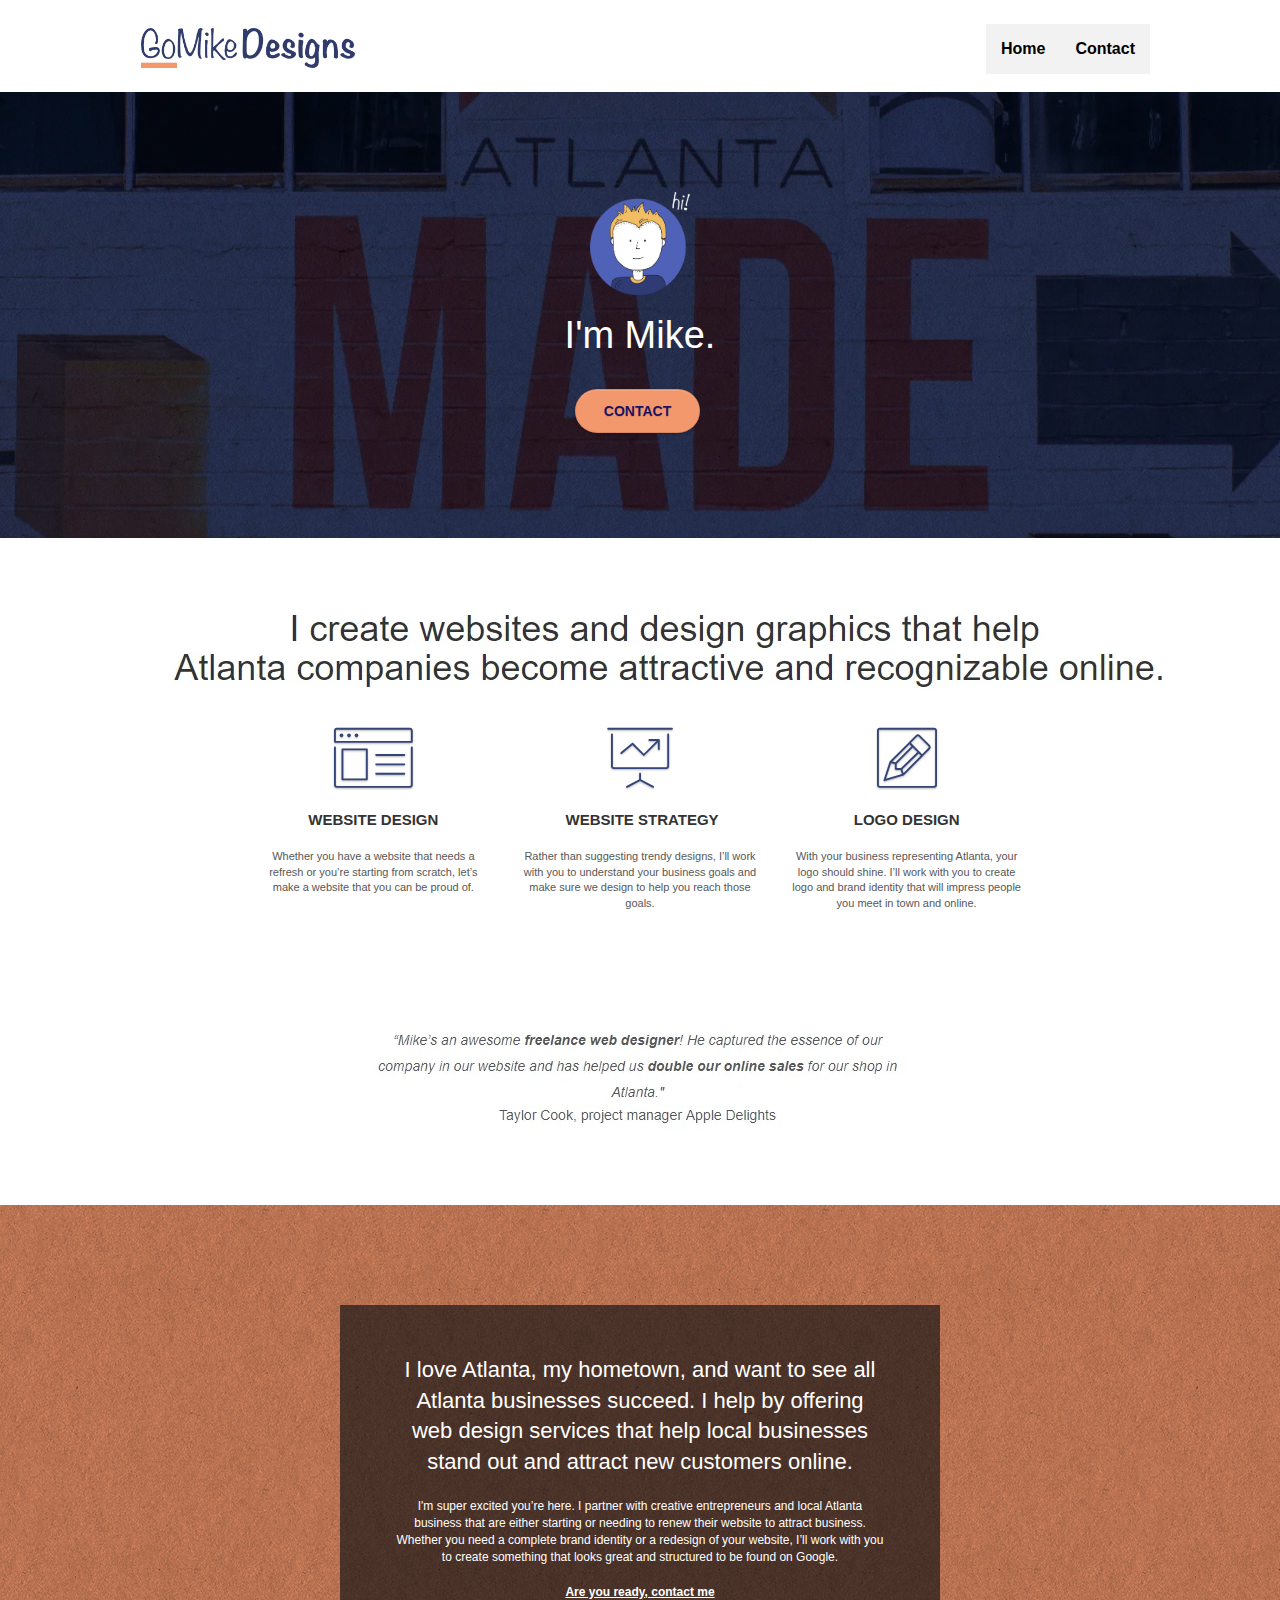
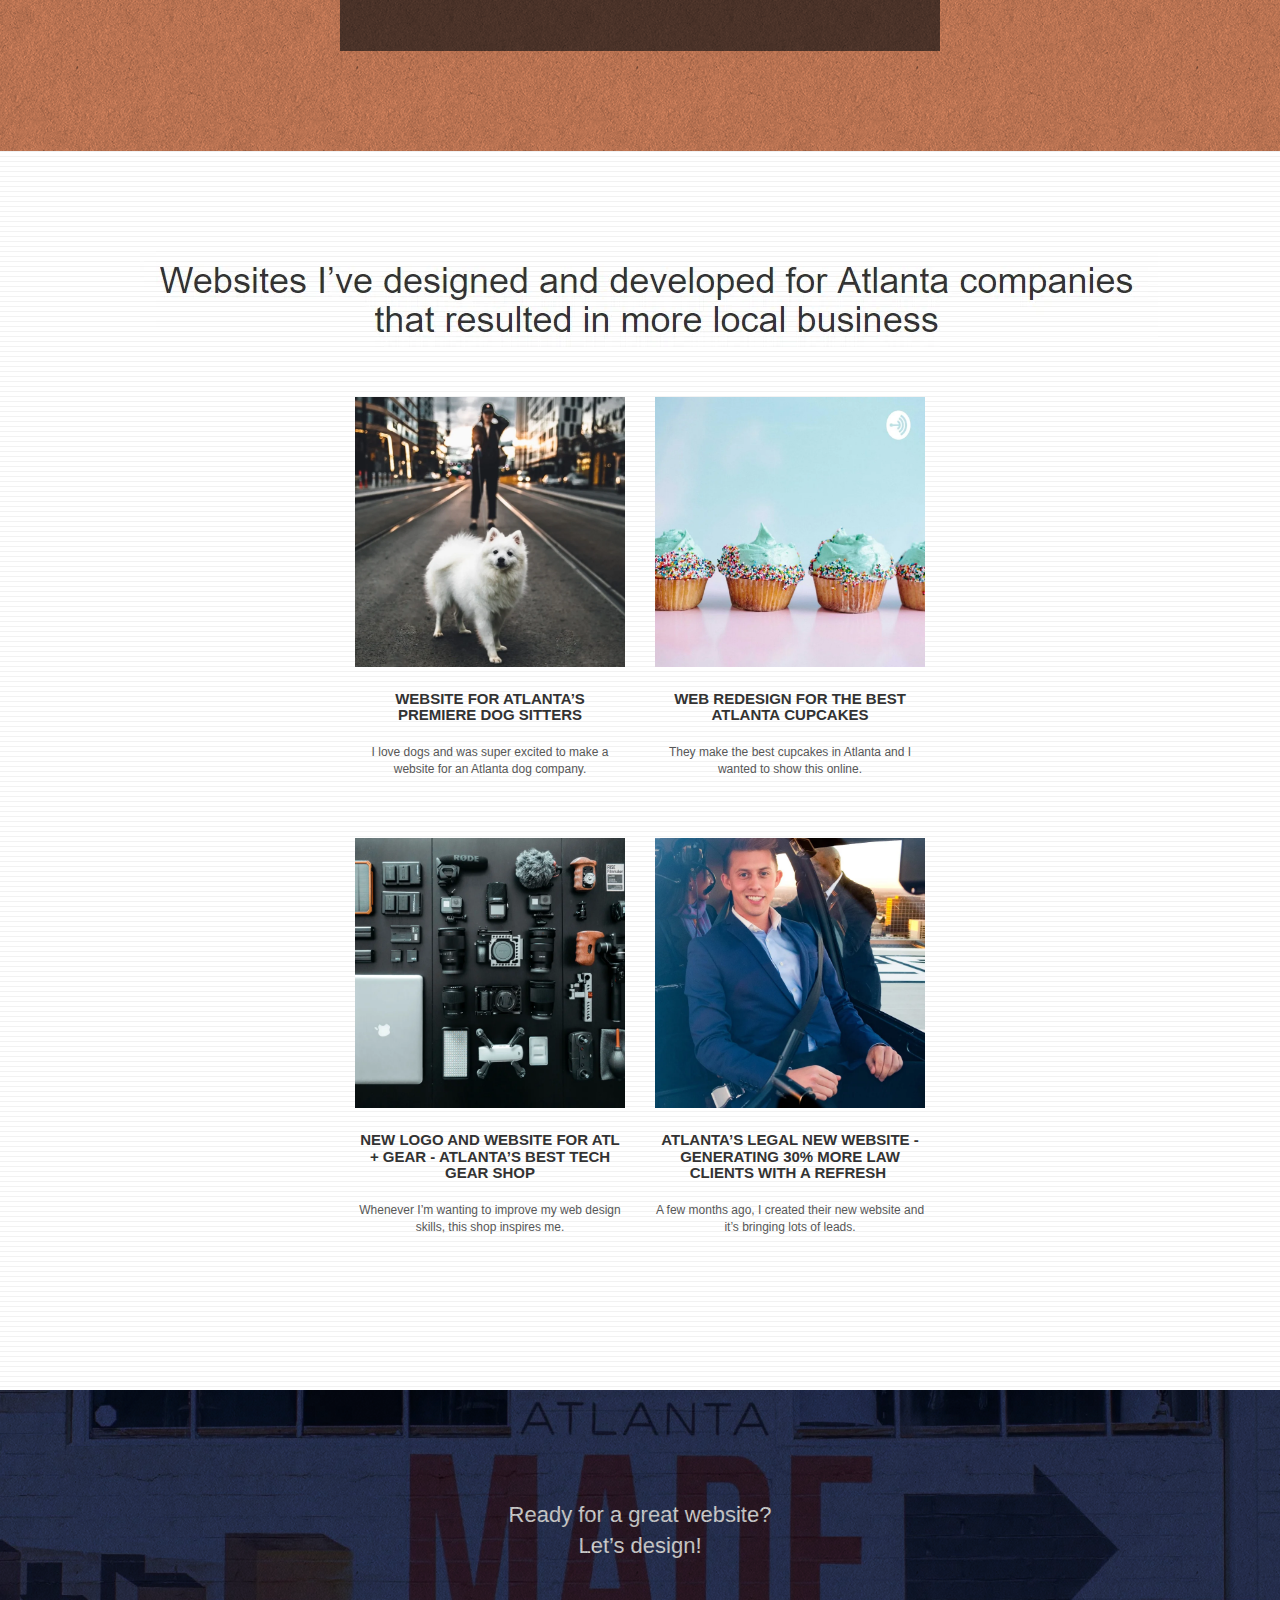
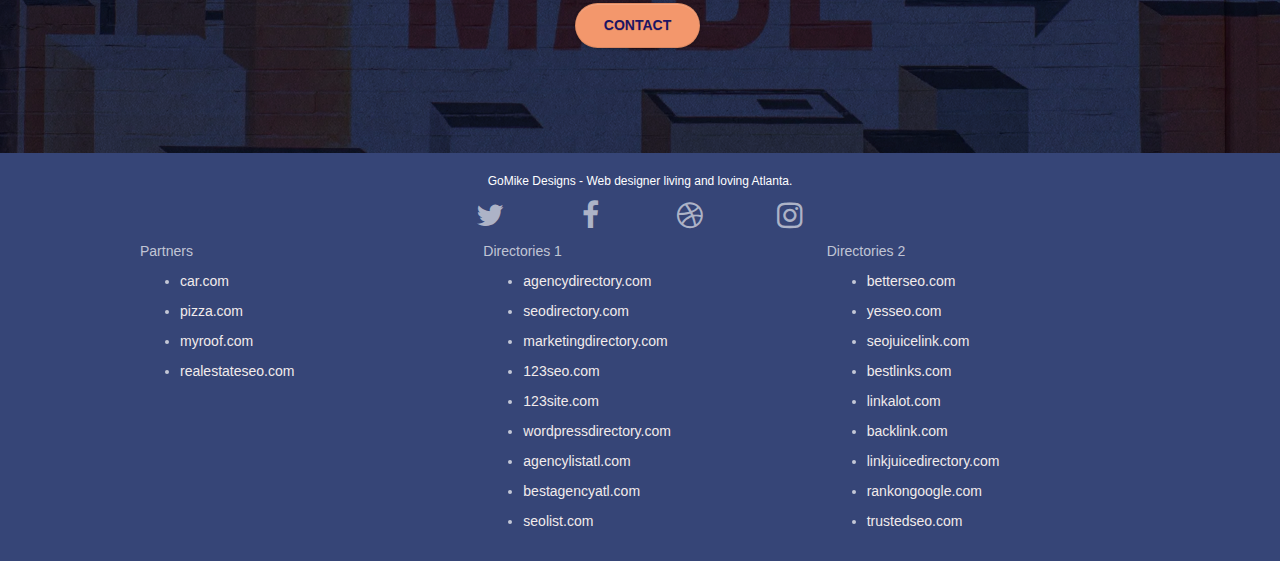
<file: index.html>
<!doctype html>
<html lang="en">

<head>
    <meta charset="utf-8">
    <meta name="keywords" content="web design, design agency, logo design atlanta">
    <meta name="description" content="I'm Mike and you should hire me to build your website">
    <meta name="viewport" content="width=device-width, initial-scale=1.0, viewport-fit=cover">
    <link rel="shortcut icon" type="image/png" href="./img/favicon.webp">

    <link rel="stylesheet" type="text/css" href="./css/bootstrap.css">
    <link rel="stylesheet" type="text/css" href="./css/style.css">
    <link rel="stylesheet" type="text/css" href="./css/font-awesome.css">
    <link rel="stylesheet" type="text/css" href="./css/et-line.css">


    <script src="./js/jquery-2.1.0.js"></script>
    <script src="./js/bootstrap.js"></script>
    <script src="./js/blocs.js"></script>
    <script src="./js/jquery.touchSwipe.js"></script>
    <script src="./js/gmaps.js"></script>

    <title>Mike the Web Developer</title>


    <!-- Analytics -->

    <!-- Analytics END -->

</head>

<body>
    <!-- Main container -->
    <main class="page-container">

        <!-- bloc-0 -->
        <header>
            <section class="bloc bgc-white l-bloc " id="bloc-0">
                <div class="container bloc-sm">
                    <nav class="navbar row">
                        <div class="navbar-header">

                            <a class="navbar-brand" href="index.html"><img src="img/atlanta-web-design-logo.webp" alt="Go Mike Design Logo" height="40" /></a>

                            <button id="nav-toggle" type="button" class="ui-navbar-toggle navbar-toggle" data-toggle="collapse" data-target=".navbar-1">
					<span class="sr-only">Toggle navigation</span><span class="icon-bar"></span><span class="icon-bar"></span><span class="icon-bar"></span>
				</button>
                        </div>
                        <div class="collapse navbar-collapse navbar-1 special-dropdown-nav">
                            <ul class="site-navigation nav navbar-nav">
                                <li>
                                    <a href="index.html">Home</a>
                                </li>
                                <li>
                                </li>
                                <li>
                                    <a href="contact.html">Contact</a>
                                </li>
                            </ul>
                        </div>
                    </nav>
                </div>
            </section>
            <!-- bloc-0 END -->

            <!-- bloc-1-hero -->
            <section class="bloc bgc-dark-slate-blue bg-atlanta-20made-20sign d-bloc bg-t-edge bloc-bg-texture texture-paper b-parallax" id="bloc-1-hero">
                <div class="container bloc-lg">
                    <div class="row tight-width-whitespace">
                        <div class="col-sm-12">
                            <img src="img/atlanta-web-designer-mike.png" class="center-block image-resize-mode" width="100" alt="Picture of Mike the web designer" />
                            <h1 class="text-center hero-bloc-text tc-white ">
                                I'm Mike.
                            </h1>
                            <div class="text-center">
                                <a href="contact.html" class="btn btn-lg btn-clean btn-rd cta-hero btn-atomic-tangerine" id="cta-hero">Contact</a>
                            </div>
                        </div>
                    </div>
                </div>
            </section>
        </header>
        <!-- bloc-1-hero END -->

        <!-- bloc-2-services -->
        <section class="bloc bgc-white l-bloc" id="bloc-2-services">
            <div class="container bloc-md">
                <div class="row">
                    <div class="col-sm-12 text-center">
                        <img alt="I create websites and design graphics that help Atlanta companies become attractive and recognizable online." src="img/title.webp" />
                    </div>
                </div>
                <div class="row voffset-lg med-width-whitespace">
                    <div class="col-sm-4">
                        <div class="text-center">
                            <span class="et-icon-browser sm-shadow icon-dark-slate-blue icons icon-lg"></span>
                        </div>
                        <h1 class="mg-md text-center service-header">
                            Website Design
                        </h1>
                        <p class="text-center ">
                            Whether you have a website that needs a refresh or you&rsquo;re starting from scratch, let&rsquo;s make a website that you can be proud of.
                        </p>
                    </div>
                    <div class="col-sm-4">
                        <div class="text-center">
                            <span class="et-icon-presentation sm-shadow icon-dark-slate-blue icons icon-lg"></span>
                        </div>
                        <h1 class="mg-md text-center service-header">
                            &nbsp;Website Strategy
                        </h1>
                        <p class="text-center ">
                            Rather than suggesting trendy designs, I&rsquo;ll work with you to understand your business goals and make sure we design to help you reach those goals.<br>
                        </p>
                    </div>
                    <div class="col-sm-4">
                        <div class="text-center">
                            <span class="et-icon-edit sm-shadow icon-dark-slate-blue icons icon-lg"></span>
                        </div>
                        <h1 class="mg-md text-center service-header">
                            Logo Design
                        </h1>
                        <p class="text-center ">
                            With your business representing Atlanta, your logo should shine. I&rsquo;ll work with you to create logo and brand identity that will impress people you meet in town and online.
                        </p>
                    </div>
                </div>
                <div class="row voffset-lg voffset">
                    <div class="col-xs-12 col-md-8 col-md-offset-2 text-center">
                        <img alt="Mike is an awesome freelancer web designer! He capture the essence of our company in our website and has helped us double our online sales for our shop in Atlanta. Quote from Taylor Cook, project manager Apple Delights " src="img/quote.webp"
                        />
                    </div>
                </div>
            </div>
        </section>
        <!-- bloc-2-services END -->

        <!-- bloc-3-what-i-do -->
        <section class="bloc tc-white bgc-atomic-tangerine bloc-bg-texture texture-paper b-parallax bg-atlanta-20made-20sign-20orange d-bloc" id="bloc-3-what-i-do">
            <div class="container bloc-lg">
                <div class="row tight-width-whitespace black-background">
                    <div class="col-sm-12">
                        <h2 class="mg-md text-center tc-white">
                            I love Atlanta, my hometown, and want to see all Atlanta businesses succeed. I help by offering web design services that help local businesses stand out and attract new customers online.<br>
                        </h2>
                        <p class="text-center white">
                            I'm super excited you&rsquo;re here. I partner with creative entrepreneurs and local Atlanta business that are either starting or needing to renew their website to attract business. Whether you need a complete brand identity or a redesign of your website,
                            I&rsquo;ll work with you to create something that looks great and structured to be found on Google.<br><br><a class="ltc-white bold-link" href="contact.html">Are you ready, contact me</a><br>
                        </p>
                    </div>
                </div>
            </div>
        </section>
        <!-- bloc-3-what-i-do END -->

        <!-- bloc-4-portfolio -->
        <section class="bloc bgc-white bg-lines-h2-bg bg-repeat l-bloc" id="bloc-4-portfolio">
            <div class="container bloc-lg">
                <div class="row">
                    <div class="col-sm-12 text-center">
                        <img alt="Websites I've designed and developed for Atlanta companies that resulted in more local business. " src="img/title2.webp" />

                    </div>
                </div>
                <div class="row tight-width-whitespace portfolio-row">
                    <div class="col-sm-6">
                        <a href="#" data-lightbox="img/11.webp" data-gallery-id="gallery-1" data-caption="Website for Atlanta's Premiere dog salon" data-frame="snapshot-lb"><img src="img/11.webp" class="img-responsive portfolio-thumb" alt="Website for Atlanta's Premiere dog salon" /></a>
                        <h3 class="mg-md text-center">
                            Website for Atlanta&rsquo;s premiere Dog Sitters
                        </h3>
                        <p class="text-center">
                            I love dogs and was super excited to make a website for an Atlanta dog company.
                        </p>
                    </div>
                    <div class="col-sm-6">
                        <a href="#" data-lightbox="img/2.webp" data-gallery-id="gallery-1" data-caption="web redesign for the best cupcakes in Atlanta" data-frame="snapshot-lb"><img src="img/2.webp" class="img-responsive portfolio-thumb" alt="web redesign for the best cupcakes in Atlanta" /></a>
                        <h3 class="mg-md text-center">
                            Web redesign for the best Atlanta&nbsp;cupcakes
                        </h3>
                        <p class="text-center">
                            They make the best cupcakes in Atlanta and I wanted to show this online.
                        </p>
                    </div>
                </div>
                <div class="row tight-width-whitespace portfolio-row">
                    <div class="col-sm-6">
                        <a href="#" data-lightbox="img/3.webp" data-gallery-id="gallery-1" data-caption="New logo and website for Atlanta's best tech gear shop" data-frame="snapshot-lb"><img src="img/3.webp" class="img-responsive portfolio-thumb" alt="New logo and website for Atlanta's best tech gear shop" /></a>
                        <h3 class="mg-md text-center">
                            New logo and website for Atl + Gear - Atlanta&rsquo;s best tech gear shop
                        </h3>
                        <p class="text-center">
                            Whenever I&rsquo;m wanting to improve my web design skills, this shop inspires me.
                        </p>
                    </div>
                    <div class="col-sm-6">
                        <a href="#" data-lightbox="img/4.webp" data-gallery-id="gallery-1" data-caption="Atlanta's legal website generates 30% more clients after web redesign" data-frame="snapshot-lb"><img src="img/4.webp" class="img-responsive portfolio-thumb" alt="Atlanta's legal website generates 30% more clients after web redesign" /></a>
                        <h3 class="mg-md text-center">
                            Atlanta&rsquo;s legal new website - Generating 30% more law clients with a refresh&nbsp;
                        </h3>
                        <p class="text-center">
                            A few months ago, I created their new website and it&rsquo;s bringing lots of leads.
                        </p>
                    </div>
                </div>
            </div>
        </section>
        <!-- bloc-4-portfolio END -->

        <!-- bloc-5-cta -->
        <section class="bloc bgc-dark-slate-blue bg-atlanta-20made-20sign d-bloc bloc-bg-texture texture-paper" id="bloc-5-cta">
            <div class="container bloc-lg">
                <div class="row">
                    <h2 class="mg-md text-center tc-white">
                        Ready for a great website? <br>Let&rsquo;s design!
                    </h2>
                    <div class="col-sm-12 text-center">
                        <a href="contact.html" class="btn btn-atomic-tangerine btn-clean btn-rd btn-lg cta-hero">Contact</a>
                    </div>
                </div>
            </div>
        </section>
        <!-- bloc-5-cta END -->

        <!-- Footer - bloc-8 -->
        <div class="bloc bgc-dark-slate-blue d-bloc" id="bloc-8">
            <div class="container bloc-sm">
                <div class="row">
                    <div class="col-sm-12">
                        <p class="text-center white">
                            GoMike Designs - Web designer living and loving Atlanta.<br>
                        </p>
                        <div class="row row-no-gutters social">
                            <div class="col-sm-3">
                                <div class="text-center">
                                    <a class="social" href="index.html" aria-label="Find me on Twitter"><span class="fa fa-twitter icon-md" aria-hidden="true"></span></a>
                                </div>
                            </div>
                            <div class="col-sm-3">
                                <div class="text-center">
                                    <a class="social" href="index.html" aria-label="Find me on Facebook"><span class="fa fa-facebook icon-md" aria-hidden="true"></span></a>
                                </div>
                            </div>
                            <div class="col-sm-3">
                                <div class="text-center">
                                    <a class="social" href="index.html" aria-label="Find me on Dribbble"><span class="fa fa-dribbble icon-md" aria-hidden="true"></span></a>
                                </div>
                            </div>
                            <div class="col-sm-3">
                                <div class="text-center">
                                    <a class="social" href="index.html" aria-label="Find me on Instagram"><span class="fa fa-instagram icon-md" aria-hidden="true"></span></a>
                                </div>
                            </div>



                        </div>
                        <footer class="row">
                            <div class="col-sm-4">
                                Partners
                                <ul class="tap-target">
                                    <li><a href="car.com">car.com</a></li>
                                    <li><a href="pizza.com">pizza.com</a></li>
                                    <li><a href="myroof.com">myroof.com</a></li>
                                    <li><a href="realestateseo.com">realestateseo.com</a></li>
                                </ul>
                            </div>
                            <div class="col-sm-4">
                                Directories 1
                                <ul class="tap-target">
                                    <li><a href="agencydirectory.com">agencydirectory.com</a></li>
                                    <li><a href="seodirectory.com">seodirectory.com</a></li>
                                    <li><a href="marketingdirectory.com">marketingdirectory.com</a></li>
                                    <li><a href="123seo.com">123seo.com</a></li>
                                    <li><a href="123site.com">123site.com</a></li>
                                    <li><a href="wordpressdirectory.com">wordpressdirectory.com</a></li>
                                    <li><a href="agencylistatl.com">agencylistatl.com</a></li>
                                    <li><a href="bestagencyatl.com">bestagencyatl.com</a></li>
                                    <li><a href="seolist.com">seolist.com</a></li>
                                </ul>
                            </div>
                            <div class="col-sm-4">
                                Directories 2
                                <ul class="tap-target">
                                    <li><a href="betterseo.com">betterseo.com</a></li>
                                    <li><a href="yesseo.com">yesseo.com</a></li>
                                    <li><a href="seojuicelink.com">seojuicelink.com</a></li>
                                    <li><a href="bestlinks.com">bestlinks.com</a></li>
                                    <li><a href="linkalot.com">linkalot.com</a></li>
                                    <li><a href="backlink.com">backlink.com</a></li>
                                    <li><a href="linkjuicedirectory.com">linkjuicedirectory.com</a></li>
                                    <li><a href="rankongoogle.com">rankongoogle.com</a></li>
                                    <li><a href="trustedseo.com">trustedseo.com</a></li>
                                </ul>
                            </div>
                        </footer>
                    </div>
                </div>
            </div>
        </div>
        <!-- Footer - bloc-8 END -->

    </main>
    <!-- Main container END -->


</body>

</html>
</file>
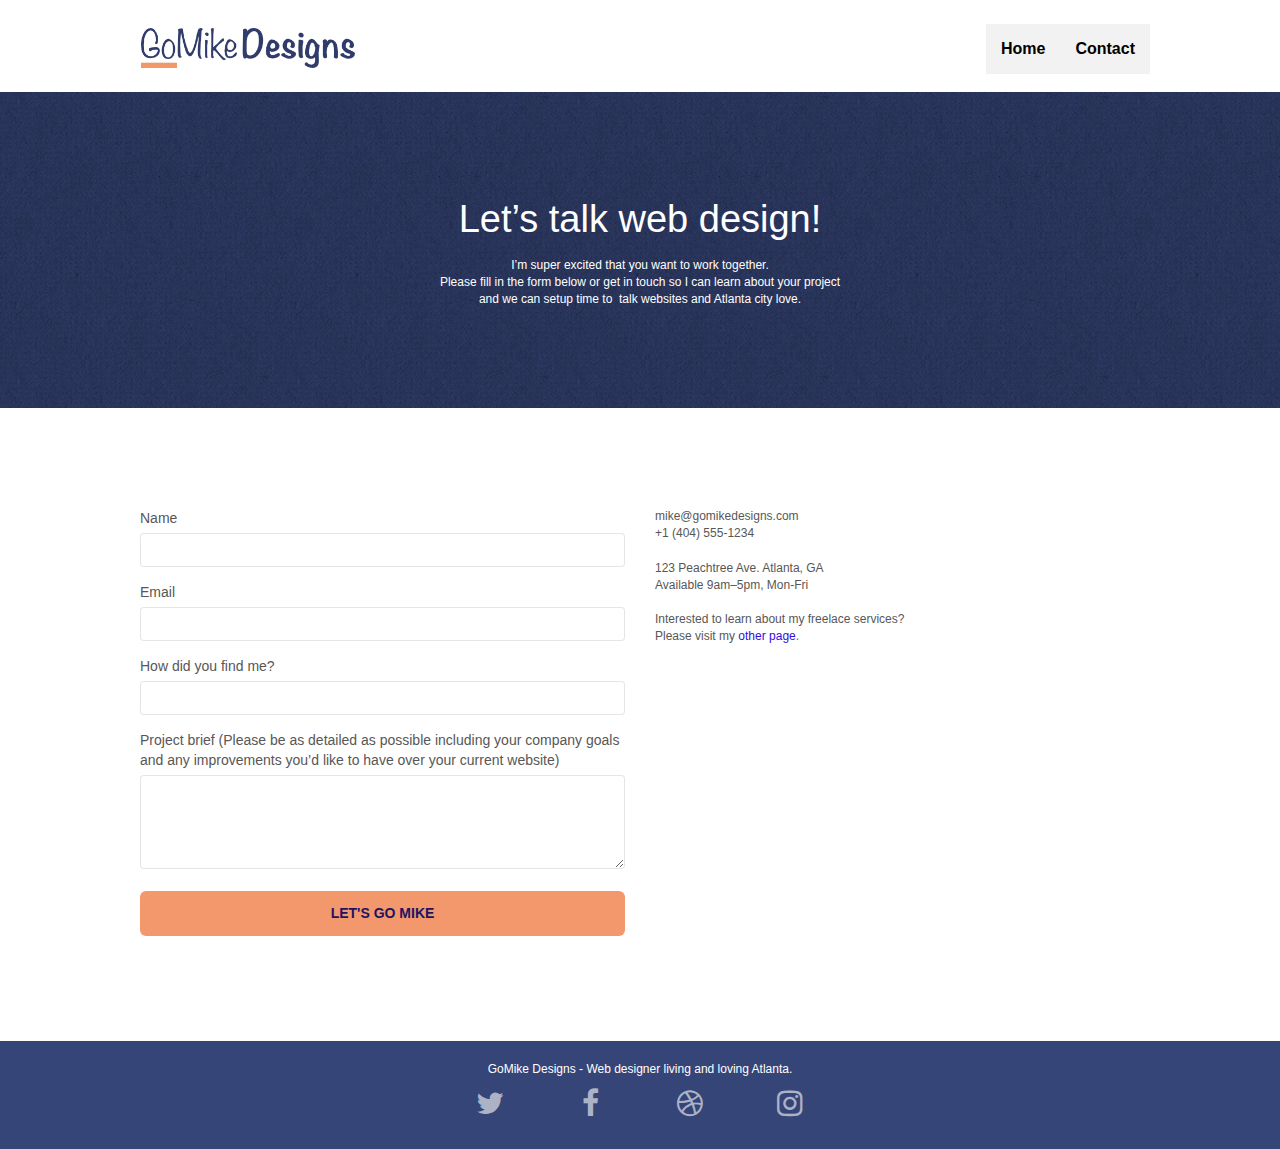
<file: contact.html>
<!doctype html>
<html lang="en">

<head>
    <meta charset="utf-8">
    <meta name="keywords" content="web design, design agency, logo design atlanta">
    <meta name="description" content="I'm Mike and you should hire me to build your website">
    <meta name="viewport" content="width=device-width, initial-scale=1.0, viewport-fit=cover">
    <link rel="shortcut icon" type="image/png" href="./img/favicon.webp">

    <link rel="stylesheet" type="text/css" href="./css/bootstrap.css">
    <link rel="stylesheet" type="text/css" href="./css/style.css">
    <link rel="stylesheet" type="text/css" href="./css/font-awesome.css">
    <link rel="stylesheet" type="text/css" href="./css/et-line.css">


    <script src="./js/jquery-2.1.0.js"></script>
    <script src="./js/bootstrap.js"></script>
    <script src="./js/blocs.js"></script>
    <script src="./js/jquery.touchSwipe.js"></script>
    <script src="./js/gmaps.js"></script>

    <title>Contact</title>
    <!-- Analytics -->

    <!-- Analytics END -->

</head>

<body>
    <!-- Main container -->
    <main class="page-container">

        <!-- bloc-0 -->
        <header>
            <section class="bloc bgc-white l-bloc " id="bloc-0">
                <div class="container bloc-sm">
                    <nav class="navbar row">
                        <div class="navbar-header">

                            <a class="navbar-brand" href="index.html"><img src="img/atlanta-web-design-logo.webp" alt="Go Mike Design Logo" height="40" /></a>

                            <button id="nav-toggle" type="button" class="ui-navbar-toggle navbar-toggle" data-toggle="collapse" data-target=".navbar-1">
					<span class="sr-only">Toggle navigation</span><span class="icon-bar"></span><span class="icon-bar"></span><span class="icon-bar"></span>
				</button>
                        </div>
                        <div class="collapse navbar-collapse navbar-1 special-dropdown-nav">
                            <ul class="site-navigation nav navbar-nav">
                                <li>
                                    <a href="index.html">Home</a>
                                </li>
                                <li>
                                </li>
                                <li>
                                    <a href="contact.html">Contact</a>
                                </li>
                            </ul>
                        </div>
                    </nav>
                </div>
            </section>
        </header>
        <!-- bloc-0 END -->

        <!-- bloc-6 -->
        <section class="bloc bg-dots-bg bg-repeat bgc-dark-slate-blue d-bloc bloc-bg-texture texture-paper" id="bloc-6">
            <div class="container bloc-lg">
                <div class="row">
                    <div class="col-sm-12">
                        <p class="text-center hero-bloc-text tc-white">
                            Let&rsquo;s talk web design!
                        </p>
                        <p class="text-center mg-lg tc-white tight-width-whitespace">
                            I&rsquo;m super excited that you want to work together.<br>Please fill in the form below or get in touch so I can learn about your project <br>and we can setup time to &nbsp;talk websites and Atlanta city love.
                        </p>
                    </div>
                </div>
            </div>
        </section>
        <!-- bloc-6 END -->

        <!-- bloc-7 -->
        <section class="bloc bgc-white l-bloc" id="bloc-7">
            <div class="container bloc-lg">
                <div class="row">
                    <div class="col-sm-6">
                        <form id="form_1" novalidate success-msg="Your message has been sent." fail-msg="Sorry it seems that our mail server is not responding, Sorry for the inconvenience!">
                            <div class="form-group">
                                <label for="name">
							Name
						</label>
                                <input id="name" class="form-control" required />
                            </div>
                            <div class="form-group">
                                <label for="email">
							Email
						</label>
                                <input id="email" class="form-control" type="email" required />
                            </div>
                            <div class="form-group">
                                <label for="how">
							How did you find me?
						</label>
                                <input id="how" class="form-control" type="email" required id="input_504" />
                            </div>
                            <div class="form-group">
                                <label for="message">
							Project brief (Please be as detailed as possible including your company goals and any improvements you&rsquo;d like to have over your current website)<br>
						</label><textarea id="message" class="form-control" rows="4" cols="50" required></textarea>
                            </div>
                            <button class="bloc-button btn btn-lg btn-block cta-hero btn-atomic-tangerine" type="submit">
						Let's go Mike
					</button>
                        </form>
                    </div>
                    <div class="col-sm-6">
                        <p>
                            mike@gomikedesigns.com<br>+1 (404) 555-1234<br> <br>123 Peachtree Ave. Atlanta, GA<br>Available 9am–5pm, Mon-Fri <br> <br>Interested to learn about my freelace services? <br>Please visit my&nbsp;<a class="ltc-atomic-tangerine"
                                href="index.html">other page</a>.
                        </p>
                    </div>
                </div>
            </div>
        </section>
        <!-- bloc-7 END -->

        <!-- ScrollToTop Button -->
        <a class="bloc-button btn btn-d scrollToTop" onclick="scrollToTarget('1')"><span class="fa fa-chevron-up"></span></a>
        <!-- ScrollToTop Button END-->


        <!-- Footer - bloc-8 -->
        <footer class="bloc bgc-dark-slate-blue d-bloc" id="bloc-8">
            <div class="container bloc-sm">
                <div class="row">
                    <div class="col-sm-12">
                        <p class="text-center white">
                            GoMike Designs - Web designer living and loving Atlanta.<br>
                        </p>
                        <div class="row row-no-gutters social">
                            <div class="col-sm-3">
                                <div class="text-center">
                                    <a class="social" href="index.html" aria-label="Find me on Twitter"><span class="fa fa-twitter icon-md" aria-hidden="true"></span></a>
                                </div>
                            </div>
                            <div class="col-sm-3">
                                <div class="text-center">
                                    <a class="social" href="index.html" aria-label="Find me on Facebook"><span class="fa fa-facebook icon-md" aria-hidden="true"></span></a>
                                </div>
                            </div>
                            <div class="col-sm-3">
                                <div class="text-center">
                                    <a class="social" href="index.html" aria-label="Find me on Dribbble"><span class="fa fa-dribbble icon-md" aria-hidden="true"></span></a>
                                </div>
                            </div>
                            <div class="col-sm-3">
                                <div class="text-center">
                                    <a class="social" href="index.html" aria-label="Find me on Instagram"><span class="fa fa-instagram icon-md" aria-hidden="true"></span></a>
                                </div>
                            </div>



                        </div>
                    </div>
                </div>
            </div>
        </footer>
        <!-- Footer - bloc-8 END -->

    </main>
    <!-- Main container END -->


</body>

</html>
</file>
<file: css/style.css>
body{margin:0;padding:0;background:#fff;overflow-x:hidden;-webkit-font-smoothing:antialiased;-moz-osx-font-smoothing:grayscale}a,button{transition:all .3s ease-in-out;outline:0!important}a:hover{text-decoration:none;cursor:pointer}#page-loading-blocs-notifaction{position:fixed;top:0;bottom:0;width:100%;z-index:100000;background:#fff url(../img/pageload-spinner.gif) no-repeat center center}.bloc{width:100%;clear:both;background:50% 50% no-repeat;padding:0 50px;-webkit-background-size:cover;-moz-background-size:cover;-o-background-size:cover;background-size:cover;position:relative}.bloc .container{padding-left:0;padding-right:0}.bloc-lg{padding:100px 50px}.bloc-md{padding:50px}.bloc-sm{padding:20px 50px}.bg-b-edge,.bg-bl-edge,.bg-br-edge,.bg-center,.bg-l-edge,.bg-r-edge,.bg-repeat,.bg-t-edge,.bg-tl-edge,.bg-tr-edge{-webkit-background-size:auto!important;-moz-background-size:auto!important;-o-background-size:auto!important;background-size:auto!important}.bg-repeat{background:repeat}.bg-t-edge{background:top no-repeat}.bloc-bg-texture::before{content:"";background-size:2px 2px;position:absolute;top:0;bottom:0;left:0;right:0}.texture-paper::before{background:url(../img/texture-paper.png);background-size:280px 280px}.b-parallax{background-attachment:fixed}.d-bloc{color:rgba(255,255,255,.7)}.d-bloc button:hover{color:rgba(255,255,255,.9)}.d-bloc .icon-round,.d-bloc .icon-rounded,.d-bloc .icon-semi-rounded-a,.d-bloc .icon-semi-rounded-b,.d-bloc .icon-square{border-color:rgba(255,255,255,.9)}.d-bloc .divider-h span{border-color:rgba(255,255,255,.2)}.d-bloc .a-btn,.d-bloc .navbar a,.d-bloc .navbar-brand,.d-bloc a .icon-lg,.d-bloc a .icon-md,.d-bloc a .icon-sm,.d-bloc a .icon-xl,.d-bloc h1 a,.d-bloc h2 a,.d-bloc h3 a,.d-bloc h4 a,.d-bloc h5 a,.d-bloc h6 a,.d-bloc p a{color:rgba(255,255,255,.6)}.d-bloc .a-btn:hover,.d-bloc .navbar a:hover,.d-bloc .navbar-brand:hover,.d-bloc a:hover .icon-lg,.d-bloc a:hover .icon-md,.d-bloc a:hover .icon-sm,.d-bloc a:hover .icon-xl,.d-bloc h1 a:hover,.d-bloc h2 a:hover,.d-bloc h3 a:hover,.d-bloc h4 a:hover,.d-bloc h5 a:hover,.d-bloc h6 a:hover,.d-bloc p a:hover{color:#fff}.d-bloc .navbar-toggle .icon-bar{background:#fff}.d-bloc .btn-wire,.d-bloc .btn-wire:hover{color:#fff;border-color:#fff}.d-bloc .panel{color:rgba(0,0,0,.5)}.d-bloc .panel button:hover{color:rgba(0,0,0,.7)}.d-bloc .panel icon{border-color:rgba(0,0,0,.7)}.d-bloc .panel .divider-h span{border-color:rgba(0,0,0,.1)}.d-bloc .panel .a-btn{color:rgba(0,0,0,.6)}.d-bloc .panel .a-btn:hover{color:#000}.d-bloc .panel .btn-wire,.d-bloc .panel .btn-wire:hover{color:rgba(0,0,0,.7);border-color:rgba(0,0,0,.3)}.d-bloc .panel,.l-bloc{color:rgba(0,0,0,.5)}.d-bloc .panel button:hover,.l-bloc button:hover{color:rgba(0,0,0,.7)}.l-bloc .icon-round,.l-bloc .icon-rounded,.l-bloc .icon-semi-rounded-a,.l-bloc .icon-semi-rounded-b,.l-bloc .icon-square{border-color:rgba(0,0,0,.7)}.d-bloc .panel .divider-h span,.l-bloc .divider-h span{border-color:rgba(0,0,0,.1)}.d-bloc .panel .a-btn,.l-bloc .a-btn,.l-bloc .navbar a,.l-bloc .navbar-brand,.l-bloc a .icon-lg,.l-bloc a .icon-md,.l-bloc a .icon-sm,.l-bloc a .icon-xl,.l-bloc h1 a,.l-bloc h2 a,.l-bloc h3 a,.l-bloc h4 a,.l-bloc h5 a,.l-bloc h6 a,.l-bloc p a{color:rgba(0,0,0,.6)}.d-bloc .panel .a-btn:hover,.l-bloc .a-btn:hover,.l-bloc .navbar a:hover,.l-bloc .navbar-brand:hover,.l-bloc a:hover .icon-lg,.l-bloc a:hover .icon-md,.l-bloc a:hover .icon-sm,.l-bloc a:hover .icon-xl,.l-bloc h1 a:hover,.l-bloc h2 a:hover,.l-bloc h3 a:hover,.l-bloc h4 a:hover,.l-bloc h5 a:hover,.l-bloc h6 a:hover,.l-bloc p a:hover{color:#000}.l-bloc .navbar-toggle .icon-bar{color:rgba(0,0,0,.6)}.d-bloc .panel .btn-wire,.d-bloc .panel .btn-wire:hover,.l-bloc .btn-wire,.l-bloc .btn-wire:hover{color:rgba(0,0,0,.7);border-color:rgba(0,0,0,.3)}.voffset{margin-top:30px}.voffset-lg{margin-top:80px}.row-no-gutters{margin-right:0;margin-left:0}.row.row-no-gutters>[class*=" col-"],.row.row-no-gutters>[class^=col-]{padding-right:0;padding-left:0}#bloc-2-services p{font-size:11px}.navbar{margin-bottom:0;z-index:1}.navbar-brand{height:auto;padding:3px 15px;font-size:25px;font-weight:400;font-weight:600;line-height:44px}.navbar-brand img{max-height:200px;margin:0 5px 0 0;display:inline}.navbar-brand img[src$=svg]{min-width:100px}.nav-center .navbar-brand img{margin:0}.navbar .nav{padding-top:2px;margin-right:-16px;float:right;z-index:1}.nav>li{float:left;margin-top:4px;font-size:16px;background:rgba(0,0,0,.05)}.nav>li>a{color:#000!important;font-weight:700}.navbar-nav .open .dropdown-menu>li>a{text-align:inherit}.nav>li a:focus,.nav>li a:hover{background:0 0}.navbar-toggle{margin:10px 10px 0 0;border:0}.navbar-toggle:hover{background:0 0!important}.navbar-toggle .icon-bar{background-color:rgba(0,0,0,.5);width:26px}.nav-invert .navbar .nav{float:left}.nav-invert .navbar-brand,.nav-invert .navbar-header{float:right;position:relative;z-index:2}@media (min-width:768px){.site-navigation{position:absolute;top:50%;right:20px;transform:translate(0,-50%);-webkit-transform:translateY(-50%)}.nav>li .dropdown-menu a,.nav>li .dropdown-menu a:hover{color:#484848}.nav-invert .site-navigation{left:0;right:0}.nav-center{text-align:center}.nav-center .navbar-header{width:100%}.nav-center .nav>li,.nav-center .navbar-brand,.nav-center .navbar-header{float:none;display:inline-block}.nav-center .site-navigation{position:relative;width:100%;right:0;margin-right:0;margin-top:20px}.nav-center.mini-nav .navbar-toggle{float:none;margin:10px auto 0}}.nav>li>.dropdown a{background:0 0!important;display:block;padding:14px 15px}nav .caret{margin:0 5px}.dropdown-menu .dropdown-menu{top:-8px;left:100%}.dropdown-menu .dropmenu-flow-right{top:100%;left:0;margin-left:-1px;border-top-left-radius:0;border-top-right-radius:0}.dropdown-menu .dropdown span{border:4px solid #000;border-top-color:transparent;border-right-color:transparent;border-bottom-color:transparent;margin:6px -5px 0 0!important;float:right}.mg-md{margin-top:10px;margin-bottom:20px}.mg-lg{margin-top:10px;margin-bottom:40px}.btn{margin:0 5px 5px 0}.btn.pull-right{margin:0 0 5px 5px}.btn-d,.btn-d:focus,.btn-d:hover{color:#fff;background:rgba(0,0,0,.3)}button{outline:0!important}.btn-rd{border-radius:40px}.btn-clean{border:1px solid rgba(0,0,0,.08);border-bottom-color:rgba(0,0,0,.1);text-shadow:0 1px 0 rgba(0,0,1,.1);box-shadow:0 1px 3px rgba(0,0,1,.25),inset 0 1px 0 0 rgba(255,255,255,.15)}.icon-md{font-size:30px!important}.icon-lg{font-size:60px!important}.sm-shadow{text-shadow:0 1px 2px rgba(0,0,0,.3)}.panel-sq,.panel-sq .panel-footer,.panel-sq .panel-heading{border-radius:0}.panel-rd{border-radius:30px}.panel-rd .panel-heading{border-radius:29px 29px 0 0}.panel-rd .panel-footer{border-radius:0 0 29px 29px}.form-control{border-color:rgba(0,0,0,.1);box-shadow:none}.scrollToTop{width:40px;height:40px;position:fixed;bottom:20px;right:20px;opacity:0;z-index:500;transition:all .3s ease-in-out}.scrollToTop span{margin-top:6px}.showScrollTop{font-size:14px;opacity:1}a[data-lightbox]{position:relative;display:block;text-align:center}a[data-lightbox]:hover::before{content:"+";font-family:HelveticaNeue-Light,"Helvetica Neue Light","Helvetica Neue",Helvetica,Arial;font-size:32px;width:50px;height:50px;margin-left:-25px;border-radius:50%;background:rgba(0,0,0,.6);color:#fff;font-weight:100;z-index:1;position:absolute;top:50%;transform:translateY(-50%);-webkit-transform:translateY(-50%)}a[data-lightbox]:hover img{opacity:.6;-webkit-animation-fill-mode:none;animation-fill-mode:none}#lightbox-modal{display:flex;align-items:center}#lightbox-modal .modal-dialog{width:90%;max-width:900px;margin:0 auto 0}#lightbox-modal .modal-dialog img{max-height:90vh;margin:0 auto}.lightbox-caption{padding:20px;color:#fff;background:rgba(0,0,0,.5);position:absolute;left:15px;right:15px;bottom:5px}.close-lightbox{color:#fff;font-size:30px;position:absolute;top:20px;right:20px;z-index:20;background:rgba(0,0,0,.5);border:none;line-height:30px;padding:0 9px 5px;opacity:.3}.close-lightbox:hover,.next-lightbox:hover,.prev-lightbox:hover{opacity:1;color:#fff}.next-lightbox,.prev-lightbox{font-size:20px;color:rgba(255,255,255,.9);background:rgba(0,0,0,.5);transition:all .2s ease-in-out;position:absolute;top:45%;z-index:1;opacity:.4}.next-lightbox{padding:6px 8px 1px 13px;right:25px}.prev-lightbox{padding:6px 13px 1px 10px;left:25px}.snapshot-lb .modal-body{padding-bottom:45px}.snapshot-lb .lightbox-caption{padding:0;color:rgba(0,0,0,.5);background:0 0}.btn,h1,h2,h3,h4,h5,h6,label,p{font-family:helvetica;font-weight:400;color:#575757!important}a{font-family:helvetica;font-weight:400;color:#f1ebeb!important}.container{max-width:1000px}.hero-bloc-text{font-size:38px}.hero-bloc-text-sub{font-size:36px}.statement-bloc-text{line-height:26px;font-style:italic;font-size:20px;text-align:center;font-weight:lighter;max-width:520px;margin:auto auto auto auto}p{font-size:12px}.tight-width-whitespace{max-width:600px;margin:auto auto auto auto}.h1{font-size:20px;font-family:"Open Sans"}.cta-hero{margin-top:22px;color:#fff!important;text-transform:uppercase;padding:12px 28px 12px 28px;font-size:1em;font-weight:700}.social{max-width:400px;margin:auto auto 10px auto}h2{font-size:22px;line-height:1.4em}h3{font-size:15px;text-transform:uppercase;font-weight:700;color:#333!important}.med-width-whitespace{max-width:800px;margin:auto auto auto auto;box-shadow:0 0 0 #000}h1{color:#333!important}h4{color:#333!important}.icons{margin-bottom:14px;margin-top:24px}.white{color:#fff!important}.portfolio-thumb{margin-bottom:24px}.portfolio-row{margin-bottom:44px;margin-top:50px}.avatar{box-shadow:0 4px 9px rgba(0,0,0,.3)}.black-background{background-color:rgba(35,31,32,.7);padding:40px 40px 40px 40px}.bold-link{font-weight:900;text-decoration:underline!important}.service-header{font-size:15px;font-weight:700;text-transform:uppercase}.bgc-white{background-color:#fff}.bgc-dark-slate-blue{background-color:#364577}.bgc-atomic-tangerine{background-color:#f3976c}.tc-white{color:#fff!important}.btn-atomic-tangerine{background:#f3976c;color:#1c1463!important}.btn-atomic-tangerine:hover{background:#c27956!important;color:#fff!important}.ltc-white{color:#fff!important}.ltc-white:hover{color:#ccc!important}.ltc-atomic-tangerine{color:#2f0fe2!important}.ltc-atomic-tangerine:hover{color:#c27956!important}.icon-dark-slate-blue{color:#364577!important;border-color:#364577!important}.bg-dots-bg{background-image:url(../img/dots-bg.png)}.bg-lines-h2-bg{background-image:url(../img/lines-h2-bg.png)}.bg-atlanta-20made-20sign{background-image:url(../img/atlanta-made-sign.webp)}.bg-atlanta-20made-20sign-20orange{background-image:url(../img/atlanta-made-sign-orange.webp)}.tap-target li{margin-bottom:10px;margin-top:10px}@media (max-width:1024px){.bloc{padding-left:20px;padding-right:20px}.bloc-tile-2.full-width-bloc .container,.bloc-tile-3.full-width-bloc .container,.bloc-tile-4.full-width-bloc .container,.bloc.full-width-bloc{padding-left:0;padding-right:0}}@media (max-width:992px) and (min-width:768px){.navbar .nav{max-width:80%}.nav-center.navbar .nav{max-width:100%}}@media only screen and (min-device-width:768px) and (max-device-width:1024px) and (orientation:landscape){.b-parallax{background-attachment:scroll}}@media only screen and (min-device-width:1024px) and (max-device-width:1366px) and (-webkit-min-device-pixel-ratio:1.5){.b-parallax{background-attachment:scroll}}@media (max-width:991px){.container{width:100%}.b-parallax{background-attachment:scroll}#hero-bloc,.page-container{overflow-x:hidden;position:relative}.bloc{padding-left:constant(safe-area-inset-left);padding-right:constant(safe-area-inset-right)}.bloc-group,.bloc-group .bloc{display:block;width:100%}.bloc-fill-screen .fill-bloc-bottom-edge,.bloc-fill-screen .fill-bloc-top-edge{padding:0 20px;padding-left:constant(safe-area-inset-left);padding-right:constant(safe-area-inset-right)}}@media (max-width:767px){img{width:90%}.page-container{overflow-x:hidden;position:relative}#disqus_thread,h1,h2,h3,h4,h5,h6,p{padding-left:10px!important;padding-right:10px!important}.b-parallax{background-attachment:scroll}.navbar .nav{padding-top:0;border-top:1px solid rgba(0,0,0,.2);float:none!important}.navbar.row{margin-left:0;margin-right:0}.site-navigation{position:inherit;transform:none;-webkit-transform:none;-ms-transform:none}.nav>li{margin-top:0;border-bottom:1px solid rgba(0,0,0,.1);background:rgba(0,0,0,.05);text-align:left;padding-left:15px;width:100%}.nav>li:hover{background:rgba(0,0,0,.08)}.dropdown .dropdown a .caret{float:none;margin:5px 0 0 10px!important;border:4px solid #000;border-bottom-color:transparent;border-right-color:transparent;border-left-color:transparent}#hero-bloc .navbar .nav{background:rgba(0,0,0,.8)}#hero-bloc .navbar .nav a{color:rgba(255,255,255,.6)}.hero{padding:50px 0}.hero-nav{left:-1px;right:-1px}.navbar-collapse{padding:0;overflow-x:hidden;-webkit-box-shadow:none;box-shadow:none}.navbar-brand img{max-height:40px;width:auto}.nav-invert .navbar-header{float:none;width:100%}.nav-invert .navbar-toggle{float:left;margin-left:10px}.bloc{padding-left:0;padding-right:0}.bloc-lg,.bloc-xl,.bloc-xxl{padding:40px 0}.bloc-md,.bloc-sm{padding-left:0;padding-right:0}.bloc-fill-screen .fill-bloc-bottom-edge,.bloc-fill-screen .fill-bloc-top-edge,.bloc-tile-2 .container,.bloc-tile-3 .container,.bloc-tile-4 .container{padding-left:0;padding-right:0}.a-block{padding:0 10px}.btn-dwn{display:none}.voffset{margin-top:5px}.voffset-md{margin-top:20px}.voffset-lg{margin-top:30px}form{padding:5px}.close-lightbox{display:inline-block}.blocsapp-device-iphone5{background-size:216px 425px;padding-top:60px;width:216px;height:425px}.blocsapp-device-iphone5 img{width:180px;height:320px}}@media (max-width:400px){.bloc{padding-left:0;padding-right:0}}@media (max-width:767px){.bloc-mob-center-text{text-align:center}}
</file>
<file: css/et-line.css>
@font-face {
    font-family: et-line;
    src: url(../fonts/et-line.eot);
    src: url(../fonts/et-line.eot?#iefix) format('embedded-opentype'), url(../fonts/et-line.woff) format('woff'), url(../fonts/et-line.ttf) format('truetype'), url(../fonts/et-line.svg#et-line) format('svg');
    font-weight: 400;
    font-style: normal
}

.et-icon-adjustments,
.et-icon-alarmclock,
.et-icon-anchor,
.et-icon-aperture,
.et-icon-attachment,
.et-icon-bargraph,
.et-icon-basket,
.et-icon-beaker,
.et-icon-bike,
.et-icon-book-open,
.et-icon-briefcase,
.et-icon-browser,
.et-icon-calendar,
.et-icon-camera,
.et-icon-caution,
.et-icon-chat,
.et-icon-circle-compass,
.et-icon-clipboard,
.et-icon-clock,
.et-icon-cloud,
.et-icon-compass,
.et-icon-desktop,
.et-icon-dial,
.et-icon-document,
.et-icon-documents,
.et-icon-download,
.et-icon-dribbble,
.et-icon-edit,
.et-icon-envelope,
.et-icon-expand,
.et-icon-facebook,
.et-icon-flag,
.et-icon-focus,
.et-icon-gears,
.et-icon-genius,
.et-icon-gift,
.et-icon-global,
.et-icon-globe,
.et-icon-googleplus,
.et-icon-grid,
.et-icon-happy,
.et-icon-hazardous,
.et-icon-heart,
.et-icon-hotairballoon,
.et-icon-hourglass,
.et-icon-key,
.et-icon-laptop,
.et-icon-layers,
.et-icon-lifesaver,
.et-icon-lightbulb,
.et-icon-linegraph,
.et-icon-linkedin,
.et-icon-lock,
.et-icon-magnifying-glass,
.et-icon-map,
.et-icon-map-pin,
.et-icon-megaphone,
.et-icon-mic,
.et-icon-mobile,
.et-icon-newspaper,
.et-icon-notebook,
.et-icon-paintbrush,
.et-icon-paperclip,
.et-icon-pencil,
.et-icon-phone,
.et-icon-picture,
.et-icon-pictures,
.et-icon-piechart,
.et-icon-presentation,
.et-icon-pricetags,
.et-icon-printer,
.et-icon-profile-female,
.et-icon-profile-male,
.et-icon-puzzle,
.et-icon-quote,
.et-icon-recycle,
.et-icon-refresh,
.et-icon-ribbon,
.et-icon-rss,
.et-icon-sad,
.et-icon-scissors,
.et-icon-scope,
.et-icon-search,
.et-icon-shield,
.et-icon-speedometer,
.et-icon-strategy,
.et-icon-streetsign,
.et-icon-tablet,
.et-icon-target,
.et-icon-telescope,
.et-icon-toolbox,
.et-icon-tools,
.et-icon-tools-2,
.et-icon-trophy,
.et-icon-tumblr,
.et-icon-twitter,
.et-icon-upload,
.et-icon-video,
.et-icon-wallet,
.et-icon-wine {
    font-family: et-line;
    speak: none;
    font-style: normal;
    font-weight: 400;
    font-variant: normal;
    text-transform: none;
    line-height: 1;
    -webkit-font-smoothing: antialiased;
    -moz-osx-font-smoothing: grayscale;
    display: inline-block
}

.et-icon-mobile:before {
    content: "\e000"
}

.et-icon-laptop:before {
    content: "\e001"
}

.et-icon-desktop:before {
    content: "\e002"
}

.et-icon-tablet:before {
    content: "\e003"
}

.et-icon-phone:before {
    content: "\e004"
}

.et-icon-document:before {
    content: "\e005"
}

.et-icon-documents:before {
    content: "\e006"
}

.et-icon-search:before {
    content: "\e007"
}

.et-icon-clipboard:before {
    content: "\e008"
}

.et-icon-newspaper:before {
    content: "\e009"
}

.et-icon-notebook:before {
    content: "\e00a"
}

.et-icon-book-open:before {
    content: "\e00b"
}

.et-icon-browser:before {
    content: "\e00c"
}

.et-icon-calendar:before {
    content: "\e00d"
}

.et-icon-presentation:before {
    content: "\e00e"
}

.et-icon-picture:before {
    content: "\e00f"
}

.et-icon-pictures:before {
    content: "\e010"
}

.et-icon-video:before {
    content: "\e011"
}

.et-icon-camera:before {
    content: "\e012"
}

.et-icon-printer:before {
    content: "\e013"
}

.et-icon-toolbox:before {
    content: "\e014"
}

.et-icon-briefcase:before {
    content: "\e015"
}

.et-icon-wallet:before {
    content: "\e016"
}

.et-icon-gift:before {
    content: "\e017"
}

.et-icon-bargraph:before {
    content: "\e018"
}

.et-icon-grid:before {
    content: "\e019"
}

.et-icon-expand:before {
    content: "\e01a"
}

.et-icon-focus:before {
    content: "\e01b"
}

.et-icon-edit:before {
    content: "\e01c"
}

.et-icon-adjustments:before {
    content: "\e01d"
}

.et-icon-ribbon:before {
    content: "\e01e"
}

.et-icon-hourglass:before {
    content: "\e01f"
}

.et-icon-lock:before {
    content: "\e020"
}

.et-icon-megaphone:before {
    content: "\e021"
}

.et-icon-shield:before {
    content: "\e022"
}

.et-icon-trophy:before {
    content: "\e023"
}

.et-icon-flag:before {
    content: "\e024"
}

.et-icon-map:before {
    content: "\e025"
}

.et-icon-puzzle:before {
    content: "\e026"
}

.et-icon-basket:before {
    content: "\e027"
}

.et-icon-envelope:before {
    content: "\e028"
}

.et-icon-streetsign:before {
    content: "\e029"
}

.et-icon-telescope:before {
    content: "\e02a"
}

.et-icon-gears:before {
    content: "\e02b"
}

.et-icon-key:before {
    content: "\e02c"
}

.et-icon-paperclip:before {
    content: "\e02d"
}

.et-icon-attachment:before {
    content: "\e02e"
}

.et-icon-pricetags:before {
    content: "\e02f"
}

.et-icon-lightbulb:before {
    content: "\e030"
}

.et-icon-layers:before {
    content: "\e031"
}

.et-icon-pencil:before {
    content: "\e032"
}

.et-icon-tools:before {
    content: "\e033"
}

.et-icon-tools-2:before {
    content: "\e034"
}

.et-icon-scissors:before {
    content: "\e035"
}

.et-icon-paintbrush:before {
    content: "\e036"
}

.et-icon-magnifying-glass:before {
    content: "\e037"
}

.et-icon-circle-compass:before {
    content: "\e038"
}

.et-icon-linegraph:before {
    content: "\e039"
}

.et-icon-mic:before {
    content: "\e03a"
}

.et-icon-strategy:before {
    content: "\e03b"
}

.et-icon-beaker:before {
    content: "\e03c"
}

.et-icon-caution:before {
    content: "\e03d"
}

.et-icon-recycle:before {
    content: "\e03e"
}

.et-icon-anchor:before {
    content: "\e03f"
}

.et-icon-profile-male:before {
    content: "\e040"
}

.et-icon-profile-female:before {
    content: "\e041"
}

.et-icon-bike:before {
    content: "\e042"
}

.et-icon-wine:before {
    content: "\e043"
}

.et-icon-hotairballoon:before {
    content: "\e044"
}

.et-icon-globe:before {
    content: "\e045"
}

.et-icon-genius:before {
    content: "\e046"
}

.et-icon-map-pin:before {
    content: "\e047"
}

.et-icon-dial:before {
    content: "\e048"
}

.et-icon-chat:before {
    content: "\e049"
}

.et-icon-heart:before {
    content: "\e04a"
}

.et-icon-cloud:before {
    content: "\e04b"
}

.et-icon-upload:before {
    content: "\e04c"
}

.et-icon-download:before {
    content: "\e04d"
}

.et-icon-target:before {
    content: "\e04e"
}

.et-icon-hazardous:before {
    content: "\e04f"
}

.et-icon-piechart:before {
    content: "\e050"
}

.et-icon-speedometer:before {
    content: "\e051"
}

.et-icon-global:before {
    content: "\e052"
}

.et-icon-compass:before {
    content: "\e053"
}

.et-icon-lifesaver:before {
    content: "\e054"
}

.et-icon-clock:before {
    content: "\e055"
}

.et-icon-aperture:before {
    content: "\e056"
}

.et-icon-quote:before {
    content: "\e057"
}

.et-icon-scope:before {
    content: "\e058"
}

.et-icon-alarmclock:before {
    content: "\e059"
}

.et-icon-refresh:before {
    content: "\e05a"
}

.et-icon-happy:before {
    content: "\e05b"
}

.et-icon-sad:before {
    content: "\e05c"
}

.et-icon-facebook:before {
    content: "\e05d"
}

.et-icon-twitter:before {
    content: "\e05e"
}

.et-icon-googleplus:before {
    content: "\e05f"
}

.et-icon-rss:before {
    content: "\e060"
}

.et-icon-tumblr:before {
    content: "\e061"
}

.et-icon-linkedin:before {
    content: "\e062"
}

.et-icon-dribbble:before {
    content: "\e063"
}
</file>
